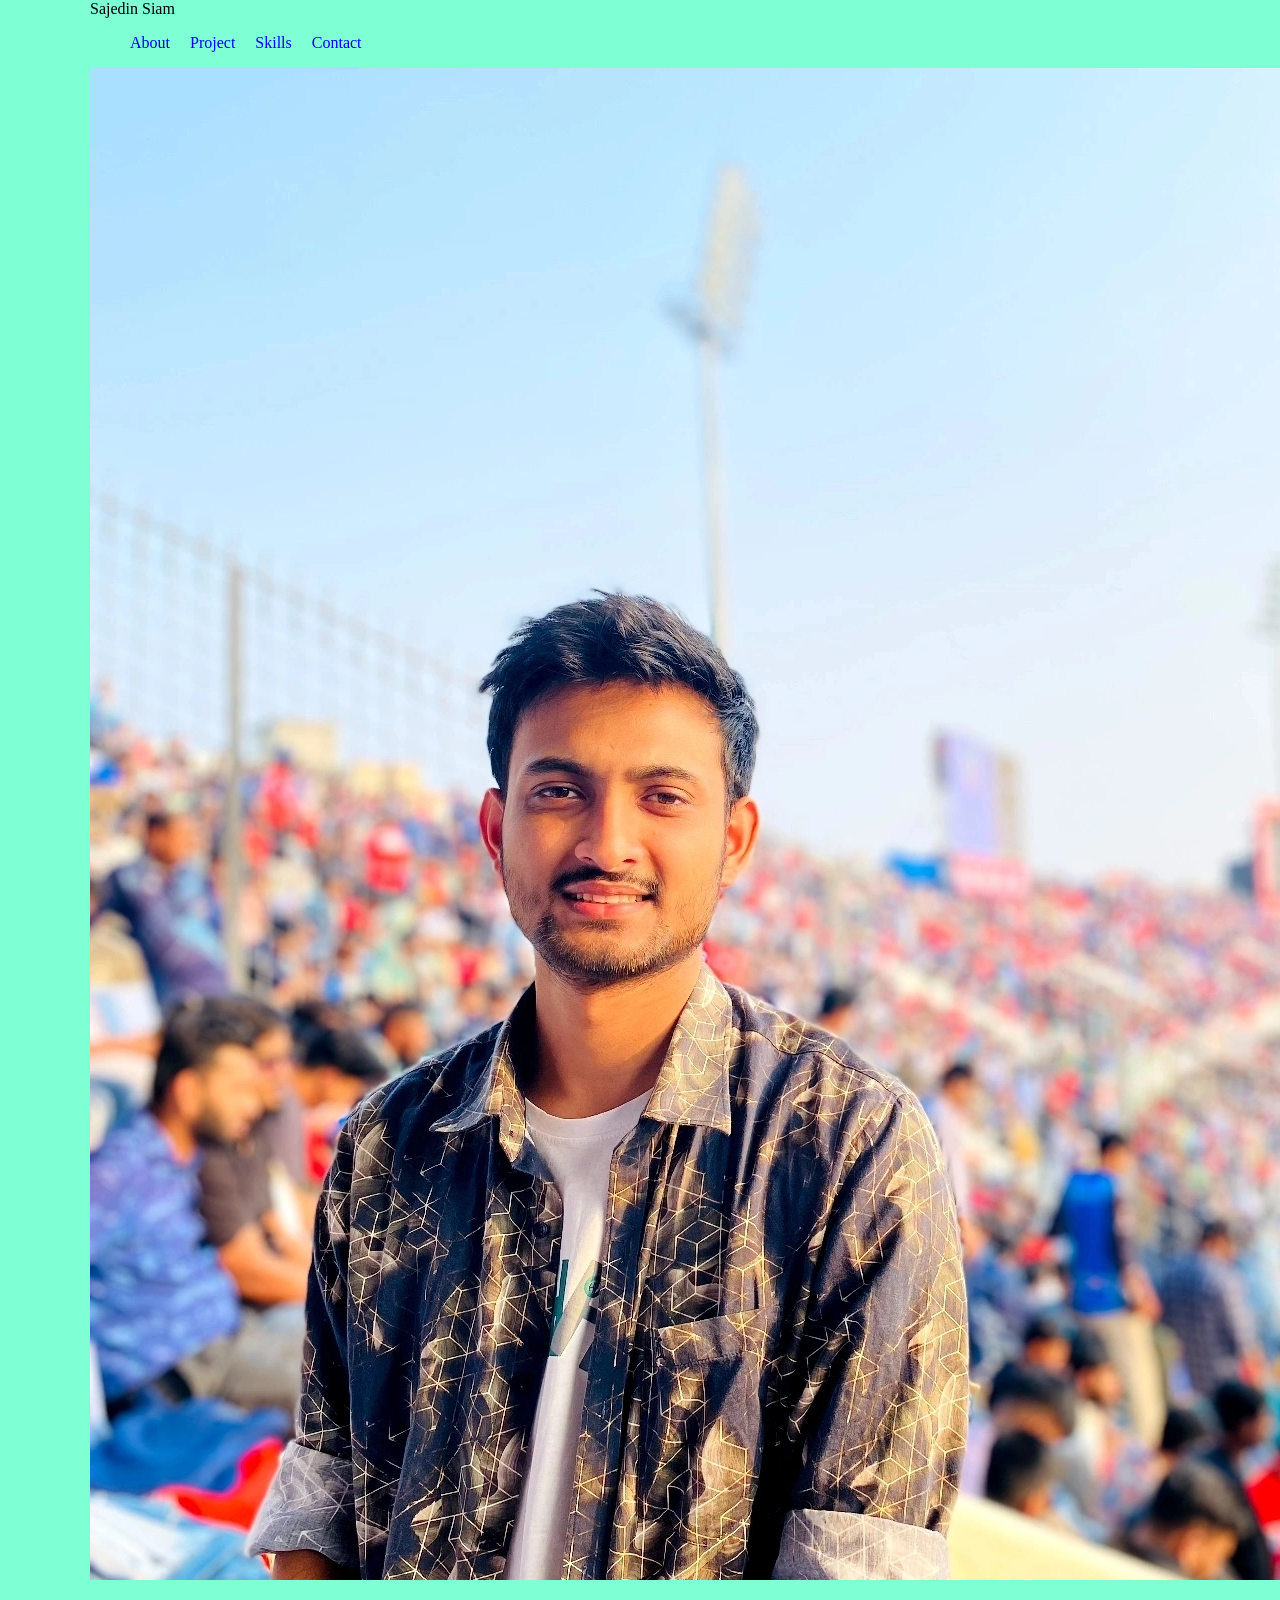
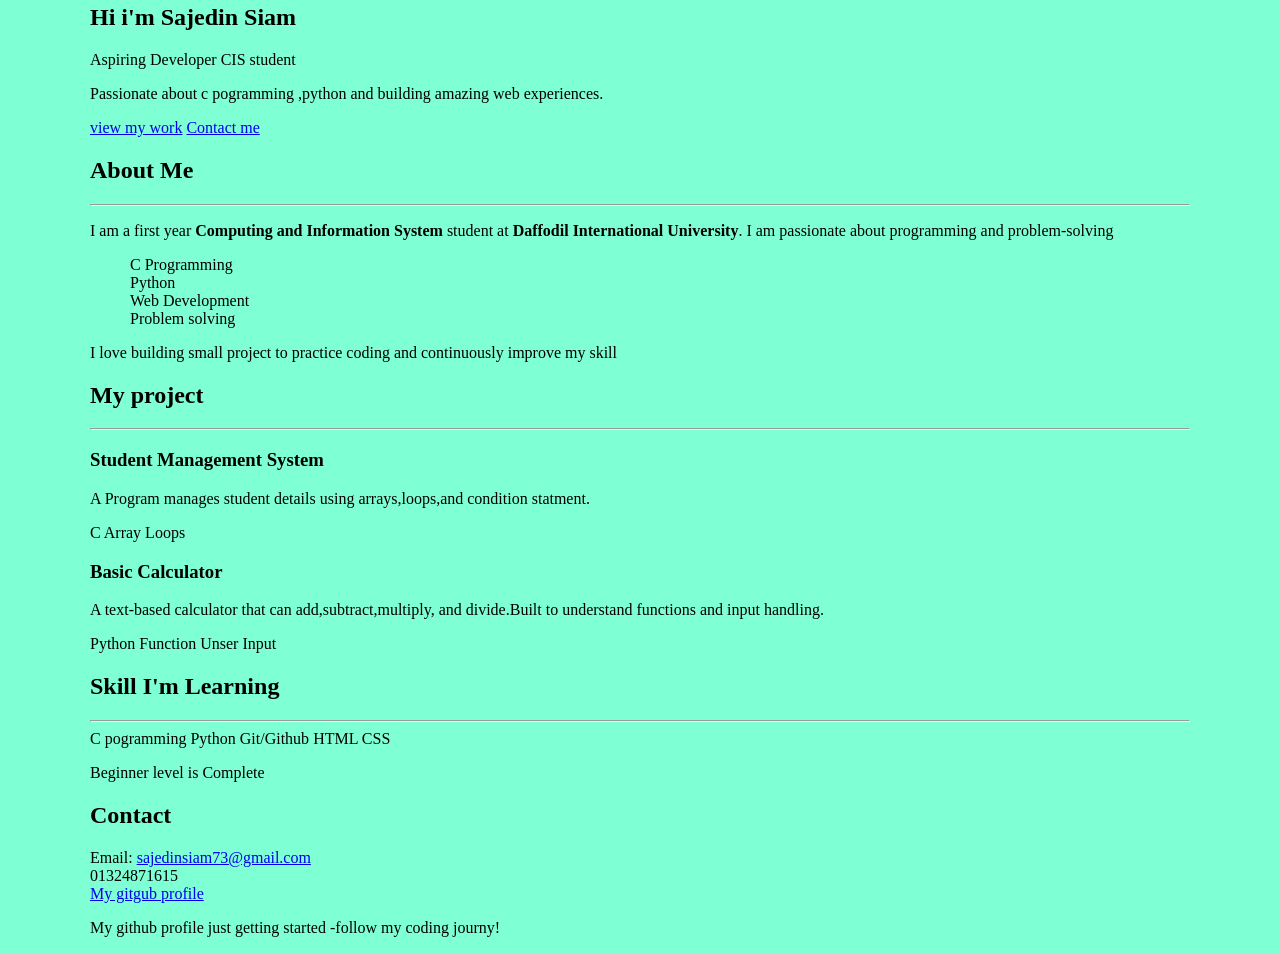
<file: index.html>
<!DOCTYPE html>
<html lang="en">

<head>

    <meta charset="UTF-8">
    <meta name="viewport" content="width=device-width, initial-scale=1.0">
    <title>My Portfolio</title>
    <link rel="stylesheet" href="mystyle.css">
</head>

<body>
    <nav>

        <div class="nav-section">

            <span class="logo"> Sajedin Siam</span>
            <ul class="nav-link">
                <li><a href="#about">About</a></li>
                <li><a href="#project">Project</a></li>
                <li><a href="#Skills">Skills</a></li>
                <li><a href="#contact">Contact</a></li>
            </ul>
        </div>
    </nav>
    <!-- about Hero -->
    <section id="about" class="hero">
        <div class="hero-section">
            <div class="hero-image">
                <img src="image/sajedinsiam.webp" alt="Sajedin Siam -portfolio picture">
            </div>
            <div class="hero-text">
                <h1>Hi i'm <span class="highlight">Sajedin Siam</span></h1>
                <p class="tagline"> Aspiring Developer CIS student</p>
                <p>Passionate about c pogramming ,python and building amazing web experiences.</p>
                <div class="hero-button">
                    <a href="#project" class="btn btn-primary">view my work</a>
                    <a href="#contact" class="btn btn-secondary">Contact me</a>
                </div>

            </div>
        </div>
    </section>
    <!-- about section -->
    <section id="about" class="section">
        <div class="container">
            <div class="section-header">
                <h2>About Me</h2>
                <hr>
            </div>
            <div class="about-content">
                <div class="about-text">
                    <p>I am a first year <strong>Computing and Information System</strong> student at <strong>Daffodil
                            International University</strong>. I am passionate about programming and problem-solving</p>
                    <ul class="about-list">
                        <!-- FAS--Font Awesome Solid --icon style// -->
                        <li><i class="fas fa-check-circel"></i>C Programming</li>
                        <li><i class="fas fa-check-circel"></i>Python</li>
                        <li><i class="fas fa-check-circel"></i>Web Development</li>
                        <li><i class="fas fa-check-circel"></i>Problem solving</li>
                    </ul>
                    <p>I love building small project to practice coding and continuously improve my skill</p>
                </div>
            </div>
        </div>
    </section>
<!-- Project Section -->

   <section id="projects" class="section">
    <div class="container">
        <div class="section-header">
            <h2>My project</h2>
            <hr>

        </div>
        <div class="projects-grid">
            <!-- project-1 -->
            <div class="projects-card">
                <i class="fas fa-users"></i>
                <h3>Student Management System</h3>
                <p>A Program manages student details using arrays,loops,and condition statment.</p>
                <div class="project-tags">
                    <span class="tag">C</span>
                    <span class="tag">Array</span>
                    <span class="tag">Loops</span>

                </div>

            </div>
            <!-- project-2 -->
            <div class="projects-card">
                <i class="fas fa-calculators"></i>
                <h3>Basic Calculator</h3>
                <p>A text-based calculator that can add,subtract,multiply, and divide.Built to understand functions and input handling.</p>
                <div class="project-tags">
                    <span class="tag">Python</span>
                    <span class="tag">Function</span>
                    <span class="tag">Unser Input</span>

                </div>

            </div>

        </div>

    </div>
   </section>
   <!-- skill -->
    <section id="skills" class="section">
        <div class="container">
            <div class="section-header">
                <h2>Skill I'm Learning</h2><hr>
            </div>
        </div>
    <div class="skill-list">
        <div class="skill-list">
            <span class="skill">C pogramming</span>
            <span class="skill">Python</span>
            <span class="skill">Git/Github</span>
            <span class="skill">HTML</span>
            <span class="skill">CSS</span>
        </div>
        <p class="skill-note"> Beginner level is Complete</p>
    </div>
    </section>
    <div class="section">
        <h2>Contact</h2>
        <div class="contact-info">
            <div class="contact-item">Email: <a href="mailto:sajedinsiam73@gmail.com">sajedinsiam73@gmail.com</a></div>
            <div class="contact-item"> 01324871615</div>
            <a href="https://github.com/sajedin-siam" target="_blank" class="github-btn">My gitgub profile</a>
            <p>My github profile just getting started -follow my coding journy!</p>
        </div>
    </div>

</body>

</html>
</file>
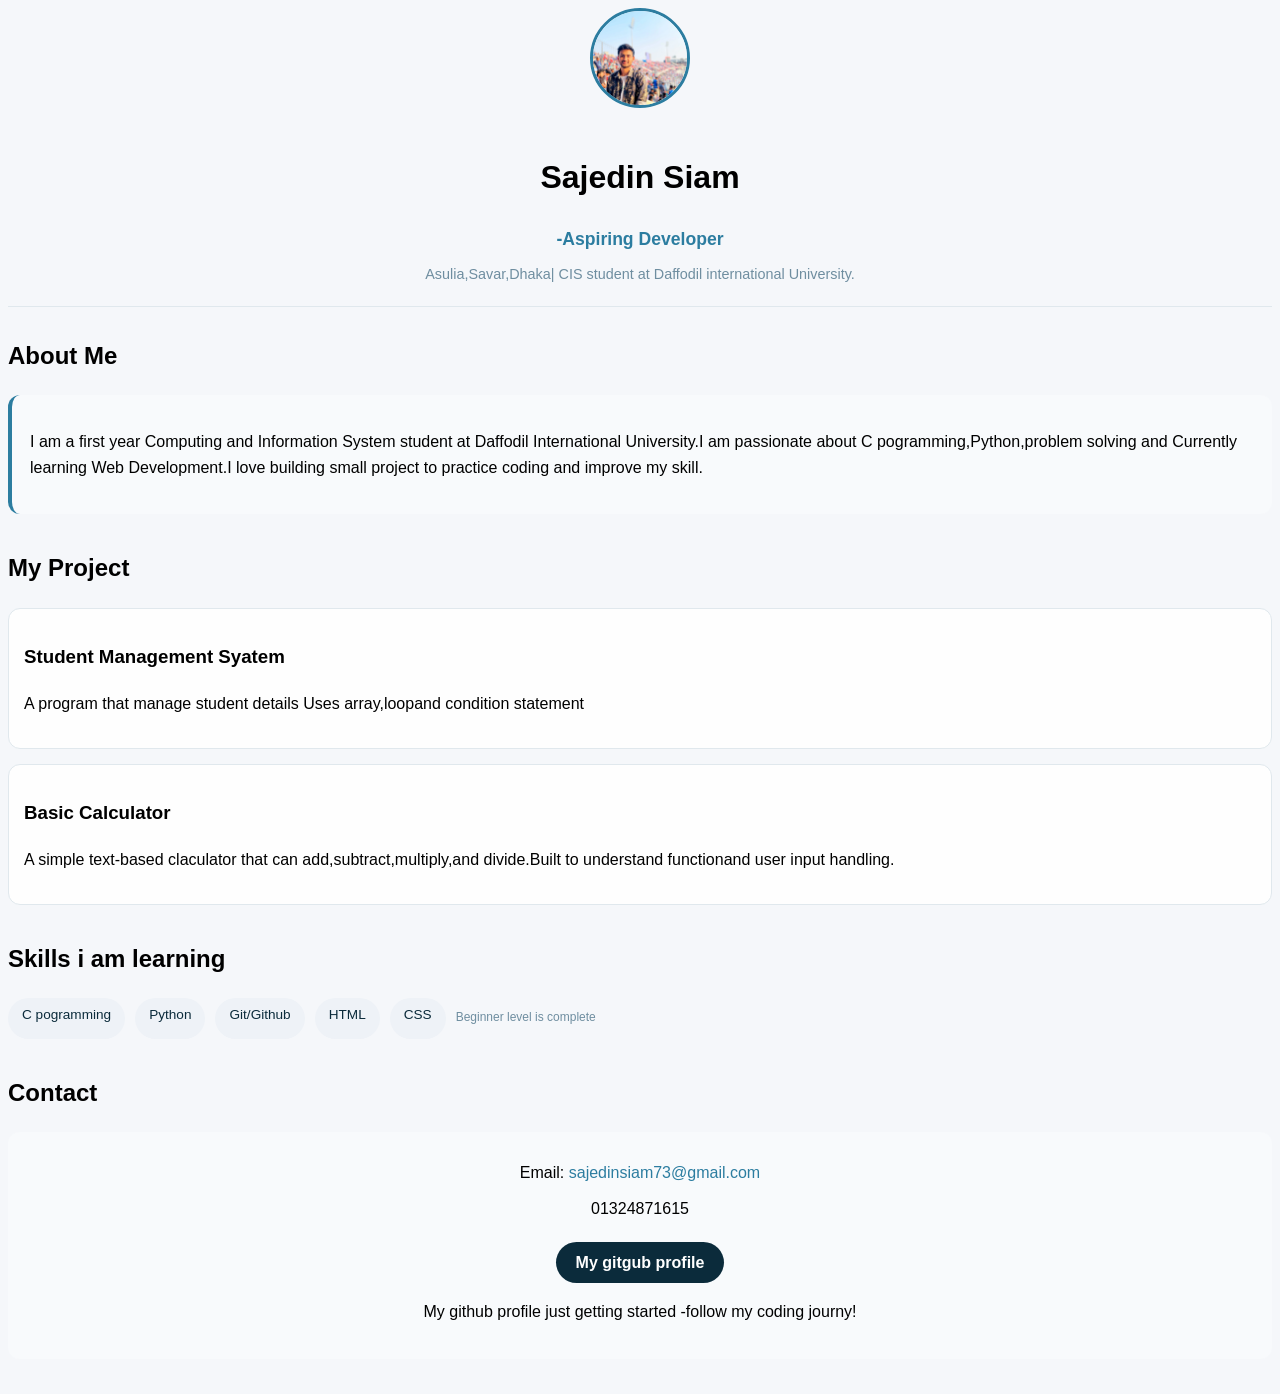
<file: portfolio.html>
<!DOCTYPE html>
<html lang="en">

<head>
    <style>
        * {
            margin: 1;
            padding: 0;
            box-sizing: border-box;
        }

        .section {
            margin-bottom: 35px;
        }

        body {
            font-family: Arial, Helvetica, sans-serif;
            background: rgb(245, 247, 250);
            line-height: 1.6;
        }

        .intro {
            text-align: center;
            margin-bottom: 30px;
            padding-bottom: 20px;
            border-bottom: 1px solid #e0e8ed;
        }

        .tagline {
            font-size: 1.1rem;
            color: #2c7da0;
            font-weight: bold;
            margin: 10px 0;

        }

        .location {
            color: #6f8ea0;
            font-size: 0.9rem;
        }

        .about-box {
            background: #f8fafc;
            padding: 18px;
            border-radius: 12px;
            border-left: 4px solid #2c7da0;
        }

        .project {
            background: #fefefe;
            border: 1px solid #e0e8ed;
            border-radius: 12px;
            padding: 15px;
            margin-bottom: 15px;
            transition: all 0.2s;
        }

        .skill-list {
            display: flex;
            flex-wrap: wrap;
            gap: 10px;
            margin-top: 10px;

        }

        .skill {
            background: #eef2f7;
            padding: 6px 14px;
            border-radius: 25px;
            font-size: 0.85REM;
            font-weight: 500;
            color: #0b2b3b;

        }

        .contact-info {
            background: #f8fafc;
            padding: 18px;
            border-radius: 12px;
            text-align: center;
        }

        .contact-item {
            margin: 10px 0;
        }

        .contact-item a {
            color: #2c7da0;
            text-decoration: none;
        }

        .contact-item a:hover {
            text-decoration: underline;
        }

        .github-btn {
            display: inline-block;
            background: #0b2b3b;
            color: white;
            padding: 8px 20px;
            border-radius: 30px;
            text-decoration: none;
            margin-top: 10px;
            font-weight: bold;

        }

        .github-btn:hover {
            background: #1a4a5f;
        }
    </style>
    <meta charset="UTF-8">
    <meta name="viewport" content="width=device-width, initial-scale=1.0">
    <title>My Portfolio</title>
</head>

<body>

    <div class="intro">
        <img src="image/sajedinsiam.webp" alt="picture"
            style="width: 100px;height: 100px;border-radius: 50%;object-fit: cover;margin-bottom: 15px;border: 3px solid #2c7da0;">
        <h1>Sajedin Siam</h1>
        <div class="tagline">
            -Aspiring Developer
        </div>
        <div class="location">Asulia,Savar,Dhaka| CIS student at Daffodil international University.</div>
    </div>
    <div class="section">
        <h2>About Me</h2>
        <div class="about-box">
            <p>I am a first year Computing and Information System student at Daffodil International University.I am
                passionate about C pogramming,Python,problem solving and Currently learning Web Development.I love
                building small project to practice coding and improve my skill.
            </p>
        </div>
    </div>
    <div class="section">
        <h2>My Project </h2>
        <div class="project">
            <h3>Student Management Syatem</h3>
            <p>A program that manage student details Uses array,loopand condition statement</p>
        </div>
        <div class="project">
            <h3>Basic Calculator</h3>
            <p>A simple text-based claculator that can add,subtract,multiply,and divide.Built to understand functionand
                user
                input handling.</p>
        </div>
    </div>
    <div class="section">
        <h2>Skills i am learning</h2>
        <div class="skill-list">
            <span class="skill">C pogramming</span>
            <span class="skill">Python</span>
            <span class="skill">Git/Github</span>
            <span class="skill">HTML</span>
            <span class="skill">CSS</span>
            <p style="font-size: 0.75rem;color: #6f8ea0; margin-top: 10px;">Beginner level is complete </p>

        </div>

    </div>
    <div class="section">
        <h2>Contact</h2>
        <div class="contact-info">
            <div class="contact-item">Email: <a href="mailto:sajedinsiam73@gmail.com">sajedinsiam73@gmail.com</a></div>
            <div class="contact-item"> 01324871615</div>
            <a href="https://github.com/sajedin-siam" target="_blank" class="github-btn">My gitgub profile</a>
            <p>My github profile just getting started -follow my coding journy!</p>
        </div>
    </div>

</body>

</html>
</file>
<file: mystyle.css>
body{
    background-color: aquamarine;
    max-width: 1100px;
    margin: 0 auto;
}
nav ul{
    display: flex;
    gap: 20px;
}
li{
    list-style: none;
}
li a{
    text-decoration: none;

}
a:hover{
    background-color: aqua;
    font-size: 20px;
    align-items: center;
}
/*learner section*/
.learner{
    display: flex;
    gap: 10px;
    background-color: aqua;
    padding: 10px;
}
.right img{
    width: 250px;

}
button{
    color: aliceblue;
    background-color: blue;
    font-size: 25px;
    border: 2px solid blue;
    border-radius: 5px;
}
button:hover{
    background-color: blueviolet;
    outline: 5px solid wheat;
    cursor: pointer;
}
/* work section */
.work{
    text-align: center;
    background-color: blueviolet;
    padding: 50px;
}
.card-container{
gap: 20px;
display: flex;
flex-wrap: wrap;
}
.card{
    border: 2px solid red;
    width: 250px;
    }
.card img{
    width: 100%;
}
</file>
